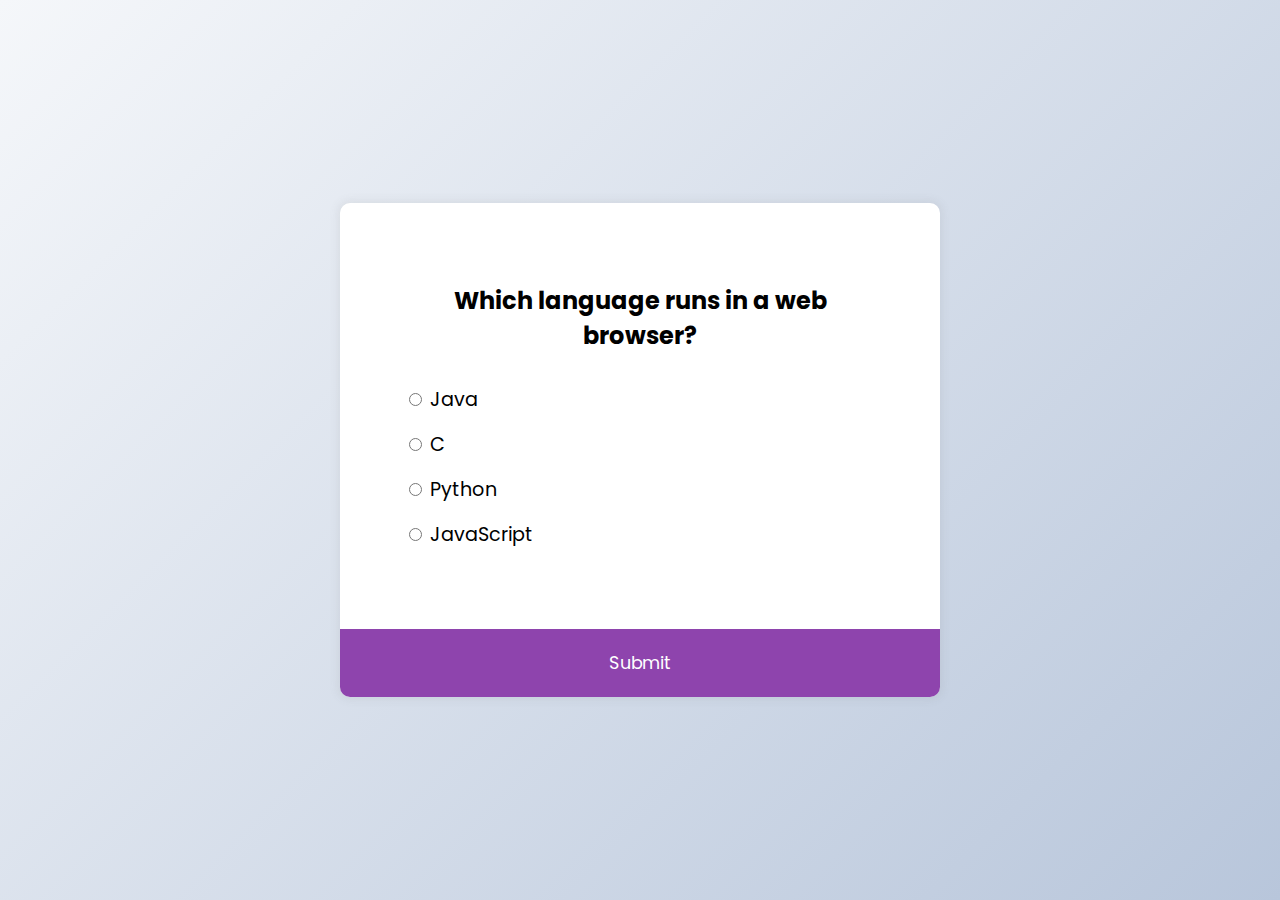
<file: index.html>
<!DOCTYPE html>
<html lang="en">
  <head>
    <meta charset="UTF-8" />
    <title>Quiz App</title>
    <link rel="icon" href="img/icon.png">
  </head>
  <body>
    <link rel="stylesheet" href="register.html">
    <link rel="stylesheet" href="style.css" />
    <div class="quiz-container" id="quiz">
      <div class="quiz-header">
        <h2 id="question">Question text</h2>
        <ul>
          <li>
            <input type="radio" name="answer" id="a" class="answer">
            <label for="a" id="a_text">Question</label>
          </li>

          <li>
            <input type="radio" name="answer" id="b" class="answer">
            <label for="b" id="b_text">Question</label>
          </li>

          <li>
            <input type="radio" name="answer" id="c" class="answer">
            <label for="c" id="c_text">Question</label>
          </li>

          <li>
            <input type="radio" name="answer" id="d" class="answer">
            <label for="d" id="d_text">Question</label>
          </li>
        </ul>
      </div>
      <button id="submit">Submit</button>
    </div>
    <script src="script.js"></script>
  </body>
</html>
</file>
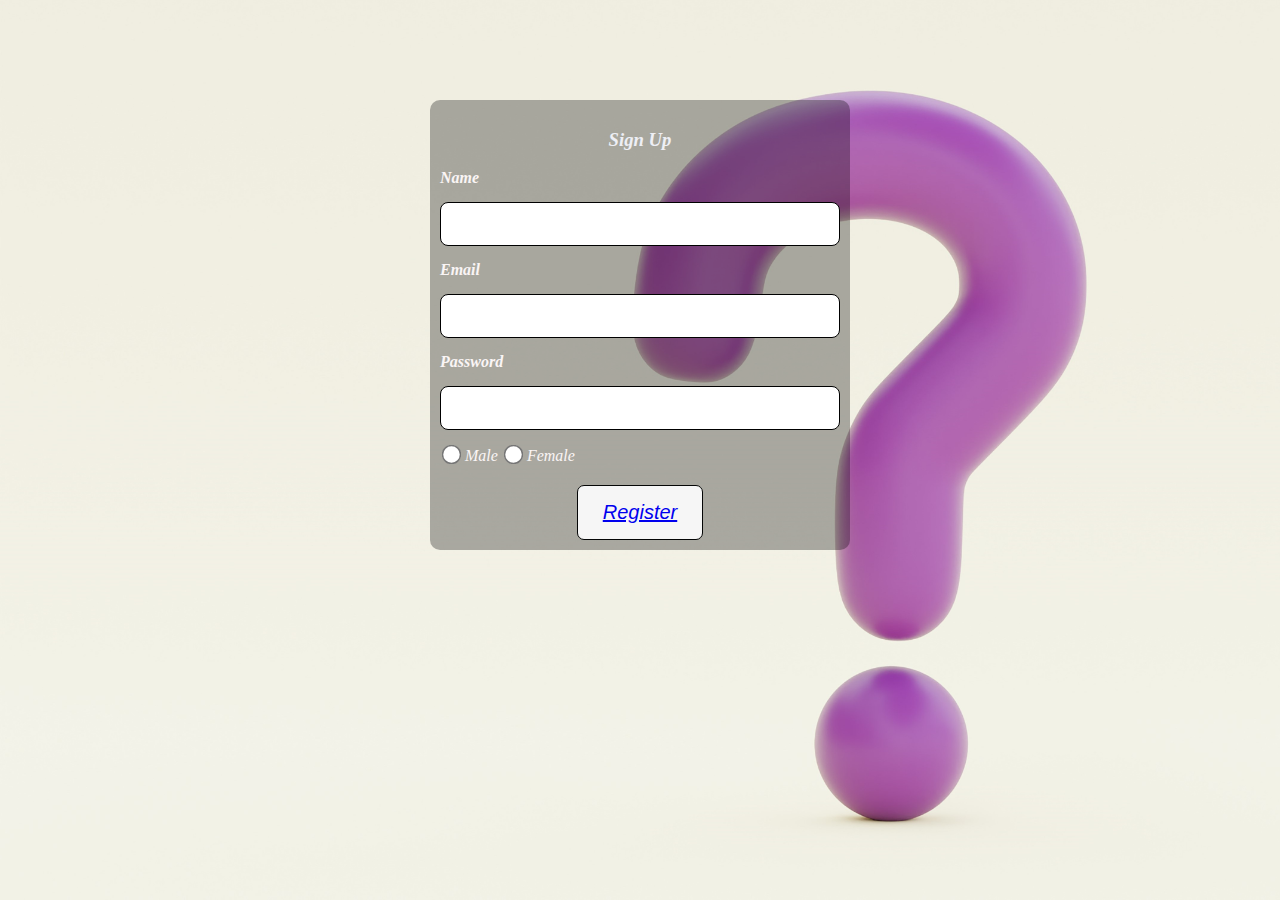
<file: register.html>
<!DOCTYPE html>
<html lang="en">
<head>
    <meta charset="UTF-8">
    <title>Quiz App </title>
    <link rel="icon" href="img/icon.png">
    <link rel="stylesheet" href="reg.css">
</head>
<body>
    <div class="regform">
        <h3><em>Sign Up</em></h3>
        <form action="">    
            <div class="input">
                
                <em>
                <label class="textlabel" for="name"><strong> Name</strong></label>
                <input type="text" id="name" name="name">
            </div>
            <div class="input">
                <label class="textlabel" for="email"><strong>Email</strong></label>
                <input type="email" name="email" id="email">
            </div>
            <div class="input">
                <label class="textlabel" for="pwd"><strong>Password</strong></label>
                <input type="password" name="pwd" id="pwd" >
            </div>
            <div class="radio">
                <input type="radio" name="gender" id="male" value="male">
                <label for="male">Male</label>
                <input type="radio" name="gender" id="female" value="female">
                <label for="female">Female</label>
            </div>
            <div class="btn">
                <button type="submit"><em><a href="index.html">Register</a></em></button></div></button>
            </div>
        </em>
        </form>
    </div>
</body>
</html>
</file>
<file: style.css>
@import url('https://fonts.googleapis.com/css2?family=Poppins:wght@200;400&display=swap');

* {
  box-sizing: border-box;
}

body {
  background-color: #b8c6db;
  background-image: linear-gradient(315deg, #b8c6db 0%, #f5f7fa 100%);
  font-family: 'Poppins', sans-serif;
  display: flex;
  align-items: center;
  justify-content: center;
  height: 100vh;
  overflow: hidden;
  margin: 0;
}

.quiz-container {
  background-color: #fff;
  border-radius: 10px;
  box-shadow: 0 0 10px 2px rgba(100, 100, 100, 0.1);
  width: 600px;
  overflow: hidden;
}

.quiz-header {
  padding: 4rem;
}

h2 {
  padding: 1rem;
  text-align: center;
  margin: 0;
}

ul {
  list-style-type: none;
  padding: 0;
}

ul li {
  font-size: 1.2rem;
  margin: 1rem 0;
}

ul li label {
  cursor: pointer;
}

button {
  background-color: #8e44ad;
  color: #fff;
  border: none;
  display: block;
  width: 100%;
  cursor: pointer;
  font-size: 1.1rem;
  font-family: inherit;
  padding: 1.3rem;
}

button:hover {
  background-color: #732d91;
}

button:focus {
  outline: none;
  background-color: #5e3370;
}
</file>
<file: reg.css>
body
{
        background-image: url("img/purple-question-mark.jpg");
        background-repeat: no-repeat;
        background-size: cover;
        background-attachment: fixed;
        position:relative;
        font-family:'Times New Roman', Times, serif;
}

body::after {
        content: "";
        display: block;
        position:relative;
        top: 50%;
        left: 50%;
        transform: translate(-40%, -40%);
        width: 100%;
        height: 100%;
        z-index: -1;
      }

.regform{
    width:400px ;
    margin:100px auto;
    padding:10px;
    background-color: rgba(0,0,0,0.3);
    color:rgb(250, 245, 245);
    font: size 10px;
    border: 10px;
    border-radius: 10px;

    
}

.regform h3{
    text-align:center;
    color:#eeeff5;
    }

.regform .textlabel{
    display:contents;
}

.input input{
    width:100%;
    font-size:1.2em;
    border: 1px solid #000000;
    box-shadow:2px;
    border-radius: 8px;
    padding: 10px 10px;
    box-sizing:border-box;
    margin:15px 0px 15px;
}

input:focus{
    background-color: #f6f6f6;
}

.btn{
    text-align: center;
}

button{
    background-color: #f6f6f6;
    font-size:20px;
    color:rgb(1, 1, 1);
    margin-top:20px;
    padding:15px 25px;
    border-radius:7px;
    border: 1px solid #050606;
    box-shadow:2px;
}

.radio input{
    accent-color: #cae5e2;
    transform:scale(1.5);
    -ms-transform: scale(1.5);
    -webkit-transform: scale(1.5); 
}
</file>
